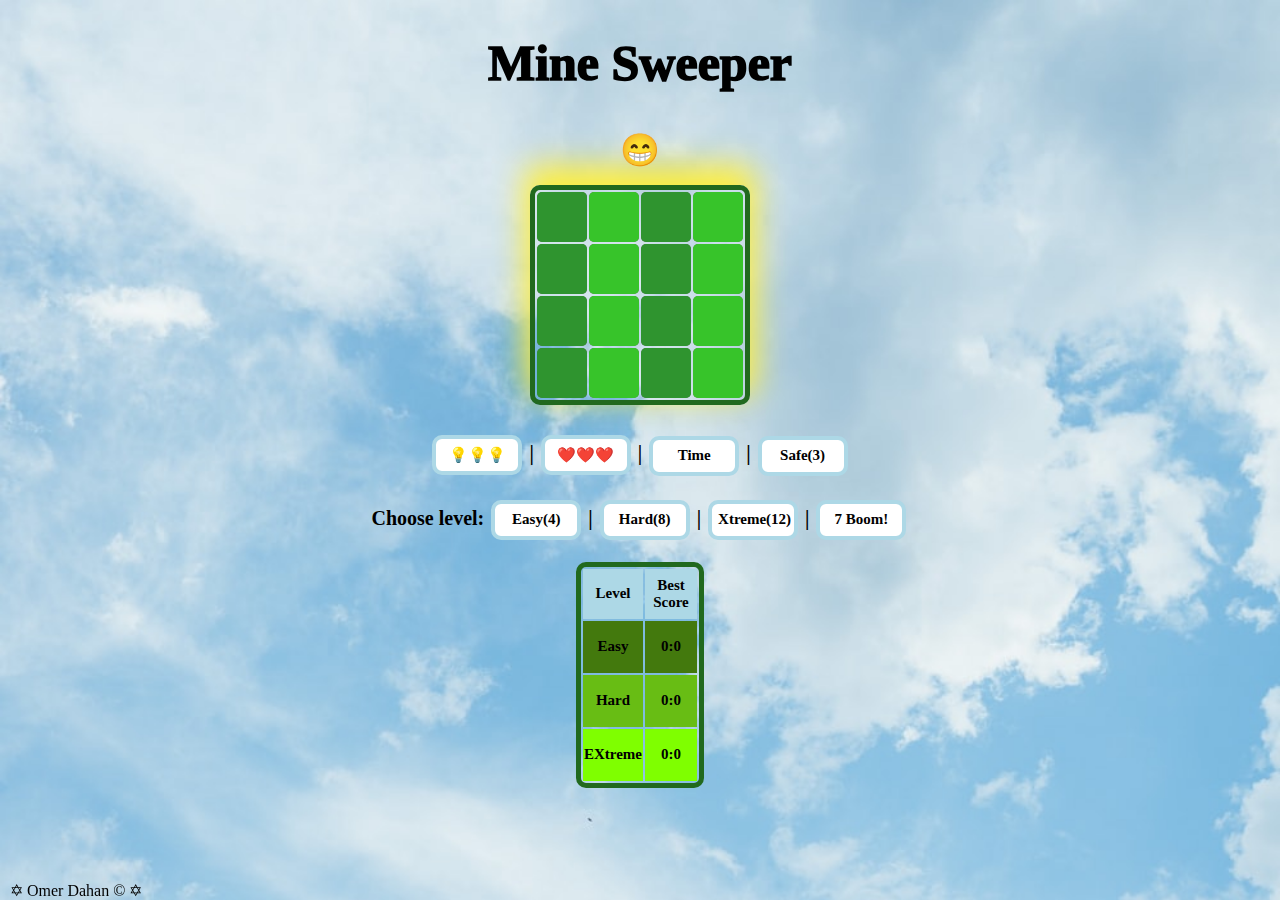
<file: index.html>
<!DOCTYPE html>
<html lang="en">

<head>
    <meta charset="UTF-8">
    <meta http-equiv="X-UA-Compatible" content="IE=edge">
    <meta name="viewport" content="width=device-width, initial-scale=1.0">
    <title>Mine Sweeper Omer Dahan</title>
    <link rel="stylesheet" href="css/main.css">
</head>

<body onload="init()" oncontextmenu="return false">
    <h1>Mine Sweeper</h1>
    <button class="reset" onclick="restart()">😁</button>
    <div class="board">

    </div>
    <div class="utils">
        <button class="hint" onclick="hint()">💡💡💡</button> |
        <button class="life">❤️❤️❤️</button> | 
        <button class="time">Time</button> |
        <button class="safe" onclick="safeClick()">Safe(<span>3</span>)</button>


    </div>
    <div class="level"> Choose level:

        <button onclick="level(4,2)">Easy(4)</button> |
        <button onclick="level(8,12)">Hard(8)</button> |
        <button onclick="level(12,30)">Xtreme(12)</button> |
        <button onclick="sevenBoom()">7 Boom!</button>

    </div>

    <script src="js/utils.js"></script>
    <script src="js/main.js"></script>
    <table class="best">
        <thead>
            <th>Level</th>
            <th>Best Score</th>
        </thead>
        <tbody>
            <tr>
                <td class="E">Easy</td>
                <td class="Easy E"></td>
            </tr>
            <tr>
                <td class="H">Hard</td>
                <td class="Hard H"></td>
            </tr>
            <tr>
                <td class="EX" >EXtreme</td>
                <td class="Extreme EX" ></td>
            </tr>
            
        </tbody>
    </table>

    <div class="footer">&#10017 Omer Dahan &#169 &#10017</div>
</body>

</html>
</file>
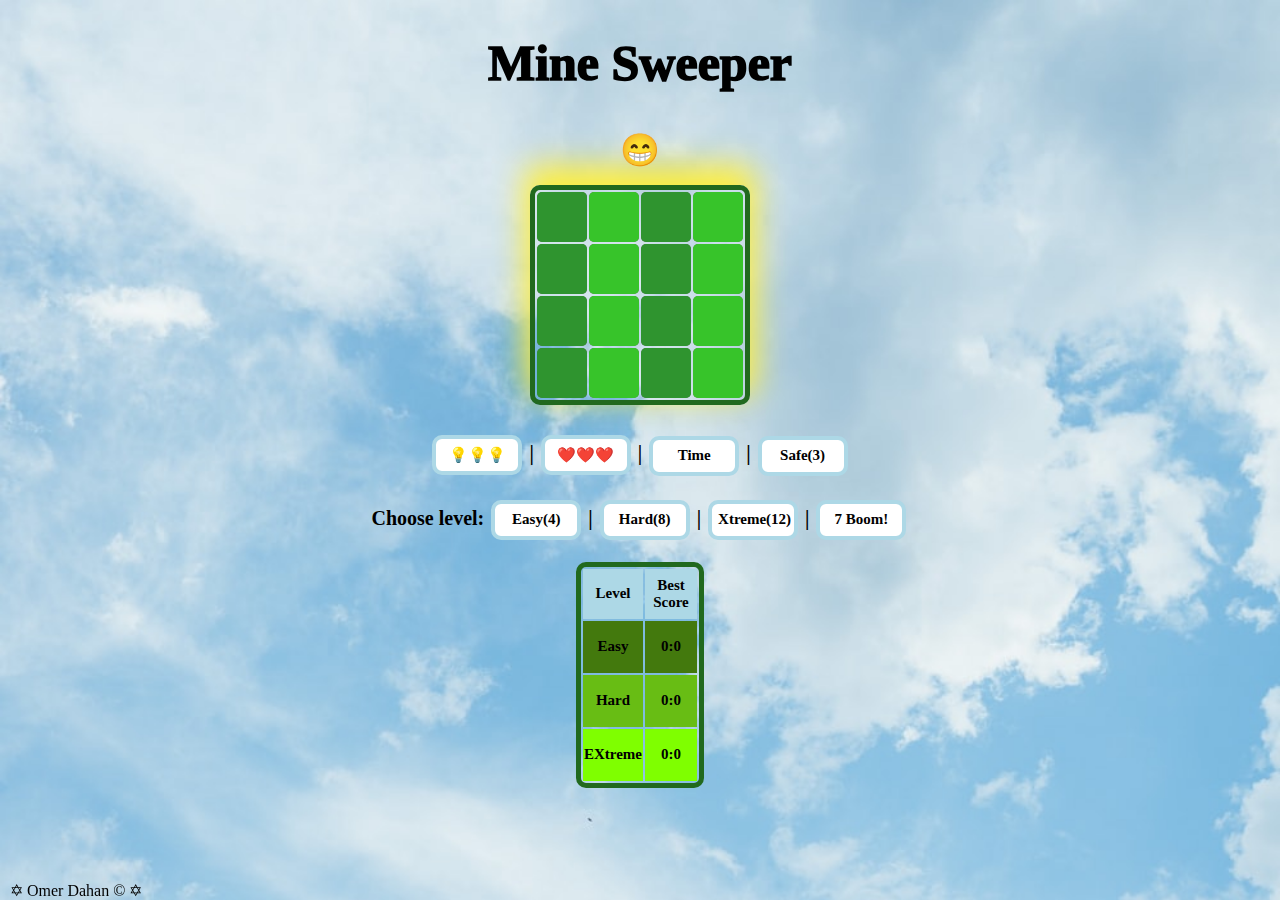
<file: main.html>
<!DOCTYPE html>
<html lang="en">

<head>
    <meta charset="UTF-8">
    <meta http-equiv="X-UA-Compatible" content="IE=edge">
    <meta name="viewport" content="width=device-width, initial-scale=1.0">
    <title>Mine Sweeper Omer Dahan</title>
    <link rel="stylesheet" href="css/main.css">
</head>

<body onload="init()" oncontextmenu="return false">
    <h1>Mine Sweeper</h1>
    <button class="reset" onclick="restart()">😁</button>
    <div class="board">

    </div>
    <div class="utils">
        <button class="hint" onclick="hint()">💡💡💡</button> |
        <button class="life">❤️❤️❤️</button> | 
        <button class="time">Time</button> |
        <button class="safe" onclick="safeClick()">Safe(<span>3</span>)</button>


    </div>
    <div class="level"> Choose level:

        <button onclick="level(4,2)">Easy(4)</button> |
        <button onclick="level(8,12)">Hard(8)</button> |
        <button onclick="level(12,30)">Xtreme(12)</button> |
        <button onclick="sevenBoom()">7 Boom!</button>

    </div>

    <script src="js/utils.js"></script>
    <script src="js/main.js"></script>
    <table class="best">
        <thead>
            <th>Level</th>
            <th>Best Score</th>
        </thead>
        <tbody>
            <tr>
                <td class="E">Easy</td>
                <td class="Easy E"></td>
            </tr>
            <tr>
                <td class="H">Hard</td>
                <td class="Hard H"></td>
            </tr>
            <tr>
                <td class="EX" >EXtreme</td>
                <td class="Extreme EX" ></td>
            </tr>
            
        </tbody>
    </table>

    <div class="footer">&#10017 Omer Dahan &#169 &#10017</div>
</body>

</html>
</file>
<file: css/main.css>
body{
    text-align: center;
    background-image: url(../img/clouds.jpg);
    background-repeat: no-repeat;
    background-size:cover;
    
}
h1 {
    font-family:Copperplate, Papyrus, fantasy;
    font-size: 50px;
    font-weight: 1000;
    
}
.board table{
    margin: auto;
    border: rgb(33, 105, 30) solid 5px;
    margin-bottom: 10px;
    border-radius: 10px;
    box-shadow: 0px -14px 31px 6px rgba(255,239,56,0.95);
}
.hint {
    height: 40px;
    width: 90px;
    box-sizing: border-box;
    margin: 2px;
    background-color: white;
    border: lightblue 4px solid;
    border-radius: 10px;
    font-family: Copperplate, Papyrus, fantasy;
    font-weight:bolder;
    font-size: 15px;
    /* display: inline; */
    margin-top: 20px;
}

.hint:hover{
    cursor: pointer;
    background-color: rgb(128, 203, 228);
}
.safe {
    height: 40px;
    width: 90px;
    box-sizing: border-box;
    margin: 2px;
    background-color: white;
    border: lightblue 4px solid;
    border-radius: 10px;
    font-family: Copperplate, Papyrus, fantasy;
    font-weight:bolder;
    font-size: 15px;
    /* display: inline; */
    margin-top: 20px;
}

.safe:hover{
    cursor: pointer;
    background-color: rgb(128, 203, 228);
}
.life {
    height: 40px;
    width: 90px;
    box-sizing: border-box;
    margin: 2px;
    background-color: white;
    border: lightblue 4px solid;
    border-radius: 10px;
    font-family: Copperplate, Papyrus, fantasy;
    font-weight:bolder;
    font-size: 15px;
    /* display: inline; */
    margin-top: 20px;
}
.time{
    height: 40px;
    width: 90px;
    box-sizing: border-box;
    margin: 2px;
    background-color: white;
    border: lightblue 4px solid;
    border-radius: 10px;
    font-family: Copperplate, Papyrus, fantasy;
    font-weight:bolder;
    font-size: 15px;
    /* display: inline; */
    margin-top: 20px; 
}
.utils{
    font-size: 20px;
    font-family: Copperplate, Papyrus, fantasy;
    font-weight:bolder;
}

.reset {
    height: 50px;
    width: 50px;
    text-align: center;
    font-size: xx-large;
    padding: 3px;
    box-sizing: border-box;
    margin-bottom: 10px;
    background-color:rgba(255, 238, 56, 0);
    border: none;

}
.reset:hover{
    cursor: pointer;
    background-color:rgba(255, 238, 56, 0.555);
}
table td, tr{
    /* border: black double 3px; */
    height: 50px;
    width:50px;
    background-color: rgb(119, 111, 111);
}

table .cell {
    background-color: rgb(47, 148, 47);
    height: 50px;
    width:50px;
    padding: 3px;
    border-radius: 5px;
    /* border: double black 3px; */
    font-size:large;
    font-family: Copperplate, Papyrus, fantasy;
    font-weight: 1000;
    box-sizing:border-box;
    text-align: center;
    cursor: pointer;
    /* opacity: 0; */

}
.cell:nth-child(even){
    background-color: rgb(55, 196, 42);
}

table .cell.opened {
    transition: 0.2s;
    background-color:rgb(204, 150, 103);
}

.level{
    margin-top: 20px;
    margin-bottom: 20px;
    font-size: 20px;
    font-family: Copperplate, Papyrus, fantasy;
    font-weight:bolder;
}
.level button {
    height: 40px;
    width: 90px;
    box-sizing: border-box;
    margin: 2px;
    background-color: white;
    border: lightblue 4px solid;
    border-radius: 10px;
    font-family: Copperplate, Papyrus, fantasy;
    font-weight:bolder;
    font-size: 15px;
}

.level button:hover{
    cursor: pointer;
    background-color: rgb(128, 203, 228);
}

.footer{
    text-align: center;
    position:fixed;
    bottom: 0;
    left: 10px;
    /* margin: auto; */
    /* width: 100%; */
    
}

.best{
    margin: auto;
    border: rgb(33, 105, 30) solid 5px;
    margin-bottom: 10px;
    border-radius: 10px;
}
th {
    background-color: lightblue;
    font-family: Copperplate, Papyrus, fantasy;
    font-weight:bolder;
    font-size: 15px;
}
.E {
    background-color: rgb(67, 121, 13);
    font-family: Copperplate, Papyrus, fantasy;
    font-weight:bolder;
    font-size: 15px;
}

.H {
    background-color: rgb(104, 189, 20);
    font-family: Copperplate, Papyrus, fantasy;
    font-weight:bolder;
    font-size: 15px;
}

.EX {
    
    background-color: chartreuse;
    font-family: Copperplate, Papyrus, fantasy;
    font-weight:bolder;
    font-size: 15px;
}
</file>
